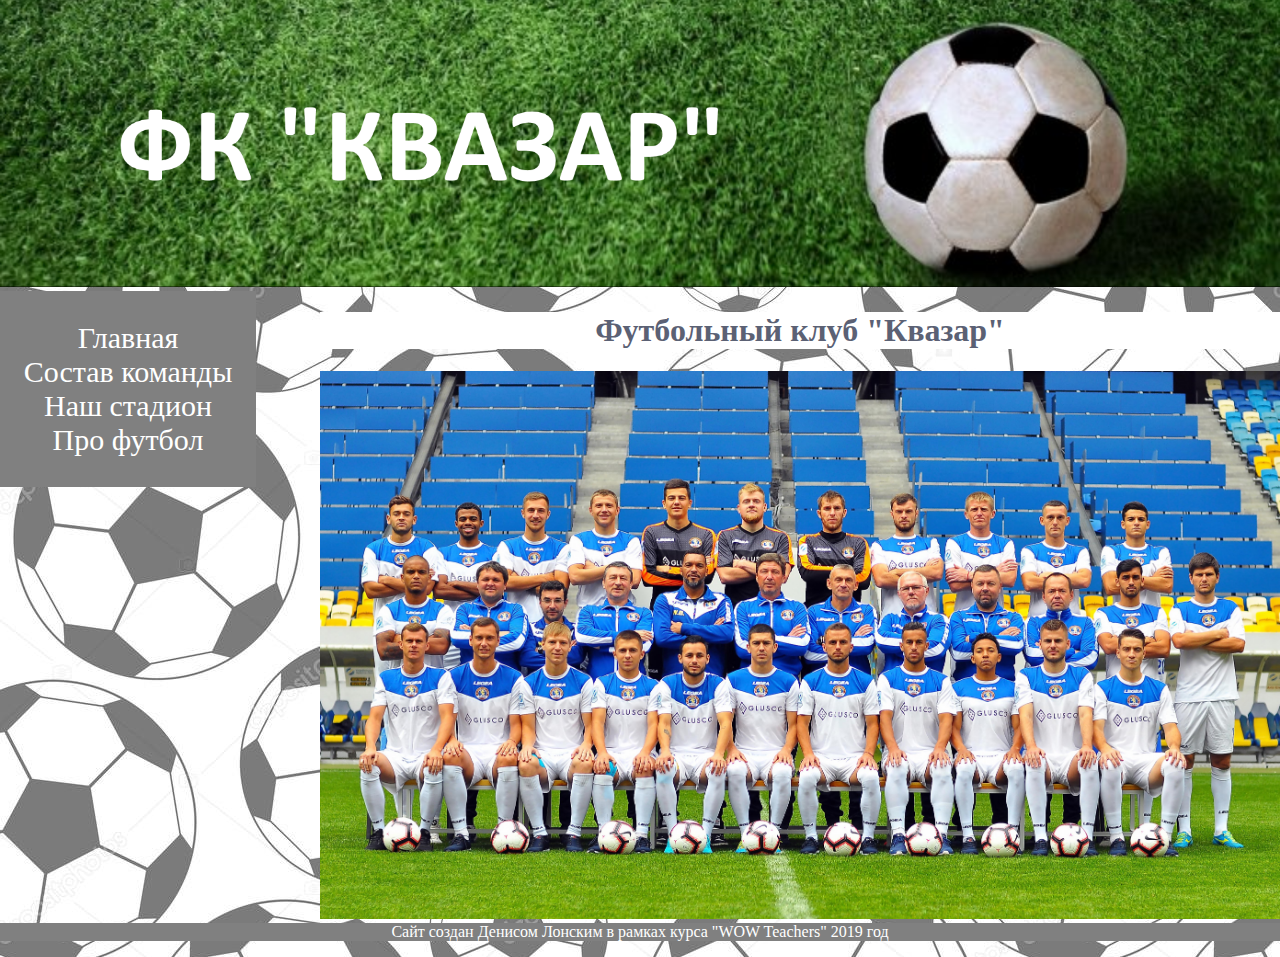
<file: index.html>
<!DOCTYPE html>
<html>
    <head>
     <meta charset="utf-8">   
        <title>ФК "Квазар"</title>
        <link rel="stylesheet" href="stili.css">
    </head>
    <body>
    <img src="baner.png" alt="Квазар" width="100%"> 
    <div class="nav">
        <ul class="menu">
            <li><a href="index.html">Главная</a></li>
            <li><a href="sostav.html">Cостав команды</a></li>
            <li><a href="stadium.html">Наш стадион</a></li>
            <li><a href="blog.html">Про футбол</a></li>
        </ul>
    </div>
    <div class="pravo">
<h1>Футбольный клуб "Квазар"</h1>
<img src="Team.jpg" alt="Общее фото" width="100%">
    </div>
    <div class="down">
    <p>Сайт создан Денисом Лонским в рамках курса "WOW Teachers" 2019 год</p>
    </div>
</body>
    </html>
</file>
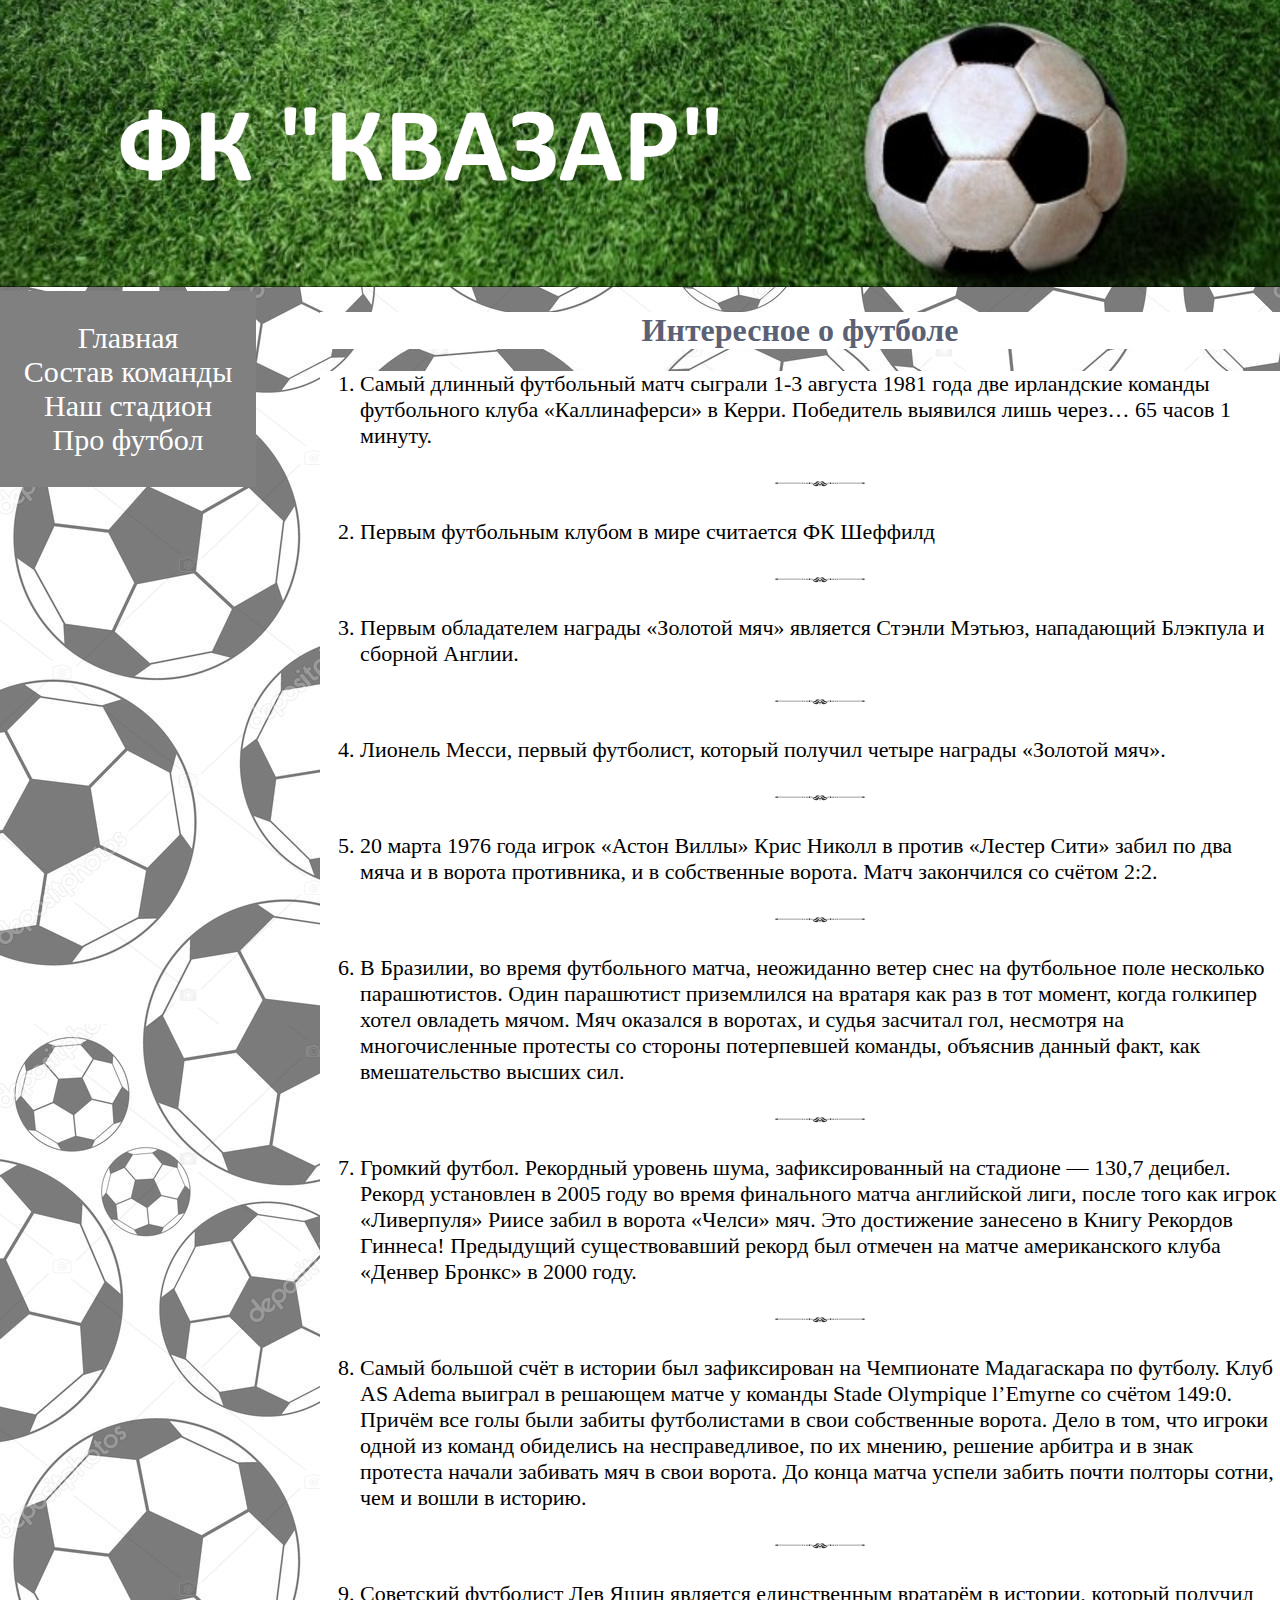
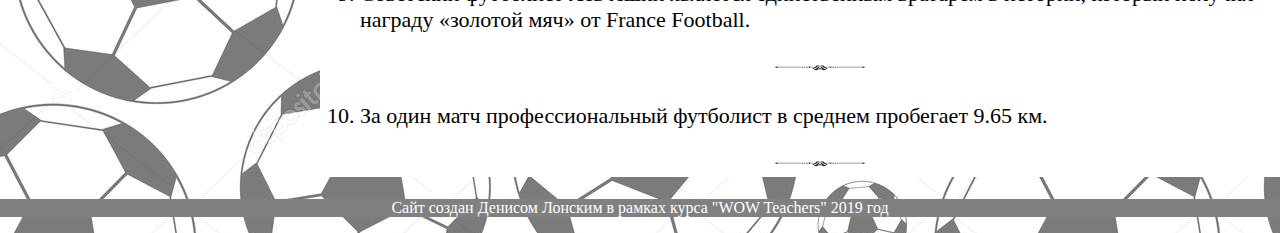
<file: blog.html>
<!DOCTYPE html>
<html>
    <head>
     <meta charset="utf-8">   
        <title>Про футбол</title>
        <link rel="stylesheet" href="stili.css">
    </head>
    <body>
    <img src="baner.png" alt="Квазар" width="100%"> 
    <div class="nav">
        <ul class="menu">
            <li><a href="index.html">Главная</a></li>
            <li><a href="sostav.html">Cостав команды</a></li>
            <li><a href="stadium.html">Наш стадион</a></li>
            <li><a href="blog.html">Про футбол</a></li>
        </ul>
    </div>
    <div class="pravo">
<h1>Интересное о футболе</h1>
<ol>
    <li>Самый длинный футбольный матч сыграли 1-3 августа 1981 года две ирландские команды футбольного клуба «Каллинаферси» в Керри. Победитель выявился лишь через… 65 часов 1 минуту.</li>
<p class="vens"><img src="8.png" width="10%"></p>
    <li>Первым футбольным клубом в мире считается ФК Шеффилд</li>
    <p class="vens"><img src="8.png" width="10%"></p>
    <li>Первым обладателем награды «Золотой мяч» является Стэнли Мэтьюз, нападающий Блэкпула и сборной Англии. </li>
    <p class="vens"><img src="8.png" width="10%"></p>
    <li>Лионель Месси, первый футболист, который получил четыре награды «Золотой мяч».</li>
    <p class="vens"><img src="8.png" width="10%"></p>
    <li>20 марта 1976 года игрок «Астон Виллы» Крис Николл в против «Лестер Сити» забил по два мяча и в ворота противника, и в собственные ворота. Матч закончился со счётом 2:2.</li>
    <p class="vens"><img src="8.png" width="10%"></p>
    <li>В Бразилии, во время футбольного матча, неожиданно ветер снес на футбольное поле несколько парашютистов. Один парашютист приземлился на вратаря как раз в тот момент, когда голкипер хотел овладеть мячом.  Мяч оказался в воротах, и судья засчитал гол, несмотря на многочисленные протесты со стороны потерпевшей команды, объяснив данный факт, как вмешательство высших сил.</li>
    <p class="vens"><img src="8.png" width="10%"></p>
    <li>Громкий футбол. Рекордный уровень шума, зафиксированный на стадионе — 130,7 децибел. Рекорд установлен в 2005 году во время финального матча английской лиги, после того как игрок «Ливерпуля» Риисе забил в ворота «Челси» мяч. Это достижение занесено в Книгу Рекордов Гиннеса! Предыдущий существовавший рекорд был отмечен на матче американского клуба «Денвер Бронкс» в 2000 году.</li>
    <p class="vens"><img src="8.png" width="10%"></p>
    <li>Самый большой счёт в истории был зафиксирован на Чемпионате Мадагаскара по футболу. Клуб AS Adema выиграл в решающем матче у команды Stade Olympique l’Emyrne со счётом 149:0. Причём все голы были забиты футболистами в свои собственные ворота. Дело в том, что игроки одной из команд обиделись на несправедливое, по их мнению, решение арбитра и в знак протеста начали забивать мяч в свои ворота. До конца матча успели забить почти полторы сотни, чем и вошли в историю.</li>
    <p class="vens"><img src="8.png" width="10%"></p>
    <li>Советский футболист Лев Яшин является единственным вратарём в истории, который получил награду «золотой мяч» от France Football.</li>
    <p class="vens"><img src="8.png" width="10%"></p>
    <li>За один матч профессиональный футболист в среднем пробегает 9.65 км.</li>
    <p class="vens"><img src="8.png" width="10%"></p>
</ol>
    </div>
    <div class="down">
    <p>Сайт создан Денисом Лонским в рамках курса "WOW Teachers" 2019 год</p>
    </div>
</body>
    </html>
</file>
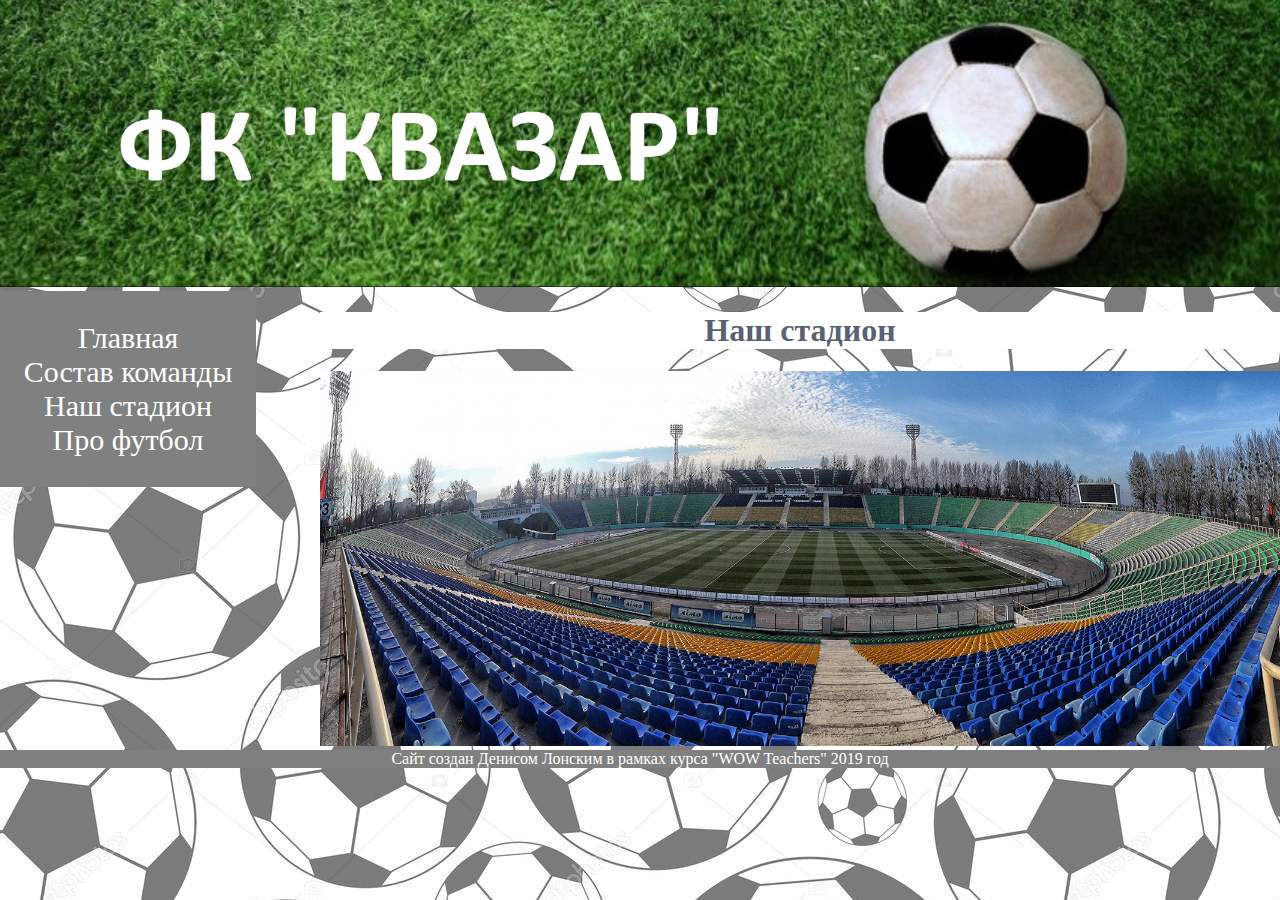
<file: stadium.html>
<!DOCTYPE html>
<html>
    <head>
     <meta charset="utf-8">   
        <title>ФК "Квазар"-Стадион</title>
        <link rel="stylesheet" href="stili.css">
    </head>
    <body>
    <img src="baner.png" alt="Квазар" width="100%"> 
    <div class="nav">
        <ul class="menu">
            <li><a href="index.html">Главная</a></li>
            <li><a href="sostav.html">Cостав команды</a></li>
            <li><a href="stadium.html">Наш стадион</a></li>
            <li><a href="blog.html">Про футбол</a></li>
        </ul>
    </div>
    <div class="pravo">
<h1>Наш стадион</h1>
<img src="Stadium.jpg" alt="Стадион" width="100%">
    </div>
    <div class="down">
    <p>Сайт создан Денисом Лонским в рамках курса "WOW Teachers" 2019 год</p>
    </div>
</body>
    </html>
</file>
<file: stili.css>
body{
    margin: 0;
    background-image: url(fon.jpg);
}
div {
    box-sizing: border-box;
}
.nav {
    background: gray;
    width: 20%;
    font-size: 30px;
    float: left; 
    clear: both;
    overflow: hidden;
}
.nav li a {
    display: block;
    text-decoration: none;
    color: white;
} 
.nav li {
    display: inline-block;
   
}
.nav .menu {
    list-style: none outside none;
    text-align: center;
    padding: 0;
}
.pravo {
    width: 75%; 
    float: right;
}
h1 {
    text-align:center;
    color: rgb(91, 97, 116);
    background: white;
}
.nav li:hover a {
    background: rgb(108, 108, 138);
}
.down {
    display: block;
    clear: both;
    background: gray;
    color: white;
    text-align:center;
}
.igrok {
    float: left;
    width: 33%;
    background: white;
    text-align: center;
}
.pravo ol {
background: white;
font-size: 22px;
}
.vens {
    text-align: center;
}
@media (max-width: 720px) {
    .nav {
        font-size: 20px;
        }
        h2 {
            font-size: 14px;
        }
        h3 {
            font-size: 12px;
        }
</file>
